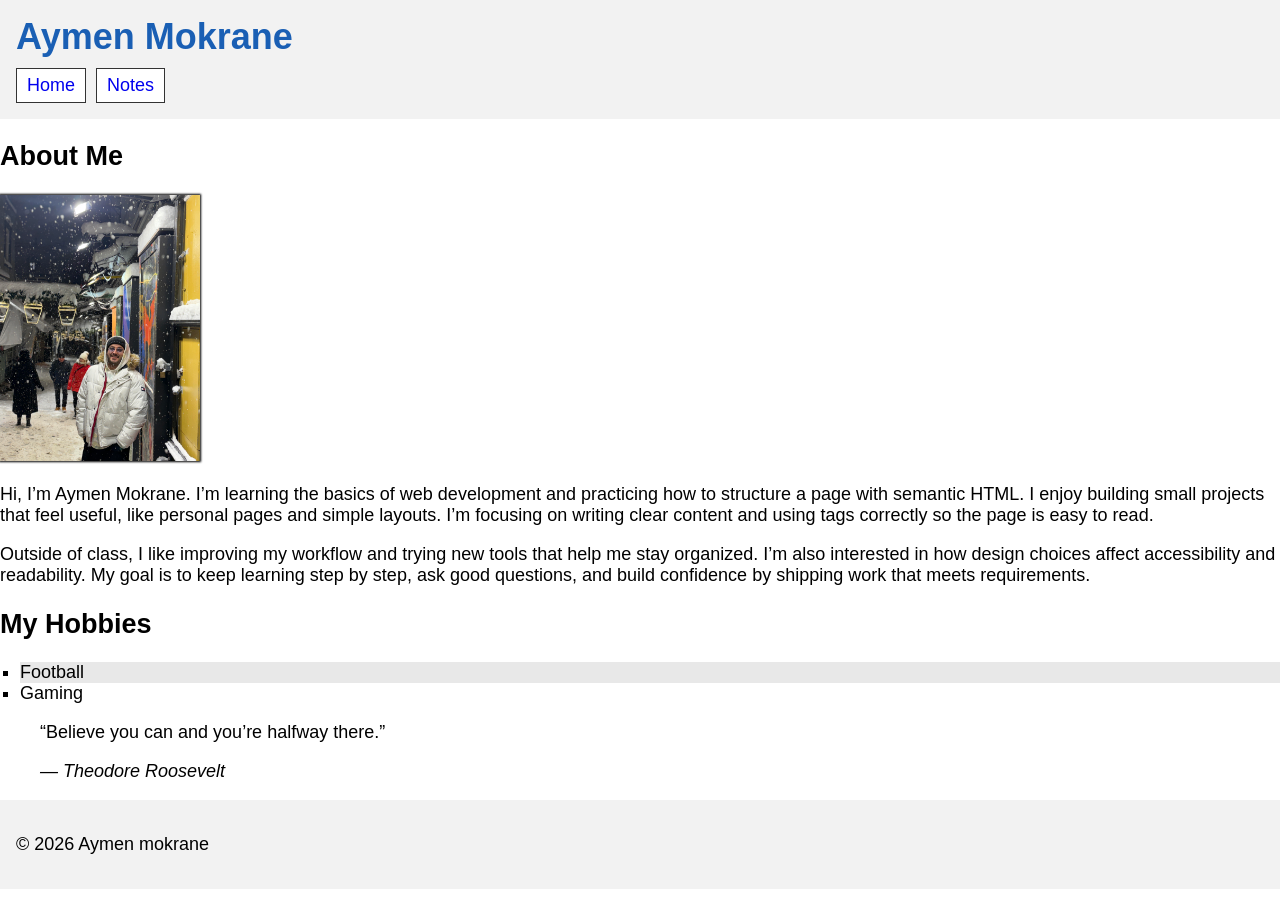
<file: html-assignment/index.html>
<!DOCTYPE html>
<html lang="en">
<head>
  <meta charset="UTF-8" />
  <meta name="viewport" content="width=device-width, initial-scale=1.0" />
  <title>mokr0008</title>
  <link rel="stylesheet" href="css/styles.css" />
</head>
  <body>
    <header>
      <h1 class="site-title">Aymen Mokrane</h1>
      <nav>
  <ul>
    <li><a href="index.html">Home</a></li>
    <li><a href="notes.html">Notes</a></li>
  </ul>
</nav>
    
    </header>

    <main>
      <article>
        <h2>About Me</h2>
        <img id="my-image" src="images/me.jpg" alt="Photo of Aymen" width="200">

        <p>
          Hi, I’m Aymen Mokrane. I’m learning the basics of web development and practicing how to structure a page with
          semantic HTML. I enjoy building small projects that feel useful, like personal pages and simple layouts. I’m
          focusing on writing clear content and using tags correctly so the page is easy to read.
        </p>

        <p>
          Outside of class, I like improving my workflow and trying new tools that help me stay organized. I’m also
          interested in how design choices affect accessibility and readability. My goal is to keep learning step by
          step, ask good questions, and build confidence by shipping work that meets requirements.
        </p>
        <section>
  <h2>My Hobbies</h2>
  <ul class="hobbies">
    <li>Football</li>
    <li>Gaming</li>
  </ul>
</section>

        <blockquote>
          <p>“Believe you can and you’re halfway there.”</p>
          <cite>— Theodore Roosevelt</cite>
        </blockquote>
      </article>
    </main>

    <footer>
      <p>&copy; 2026 Aymen mokrane</p>
    </footer>
  </body>
</html>
</file>
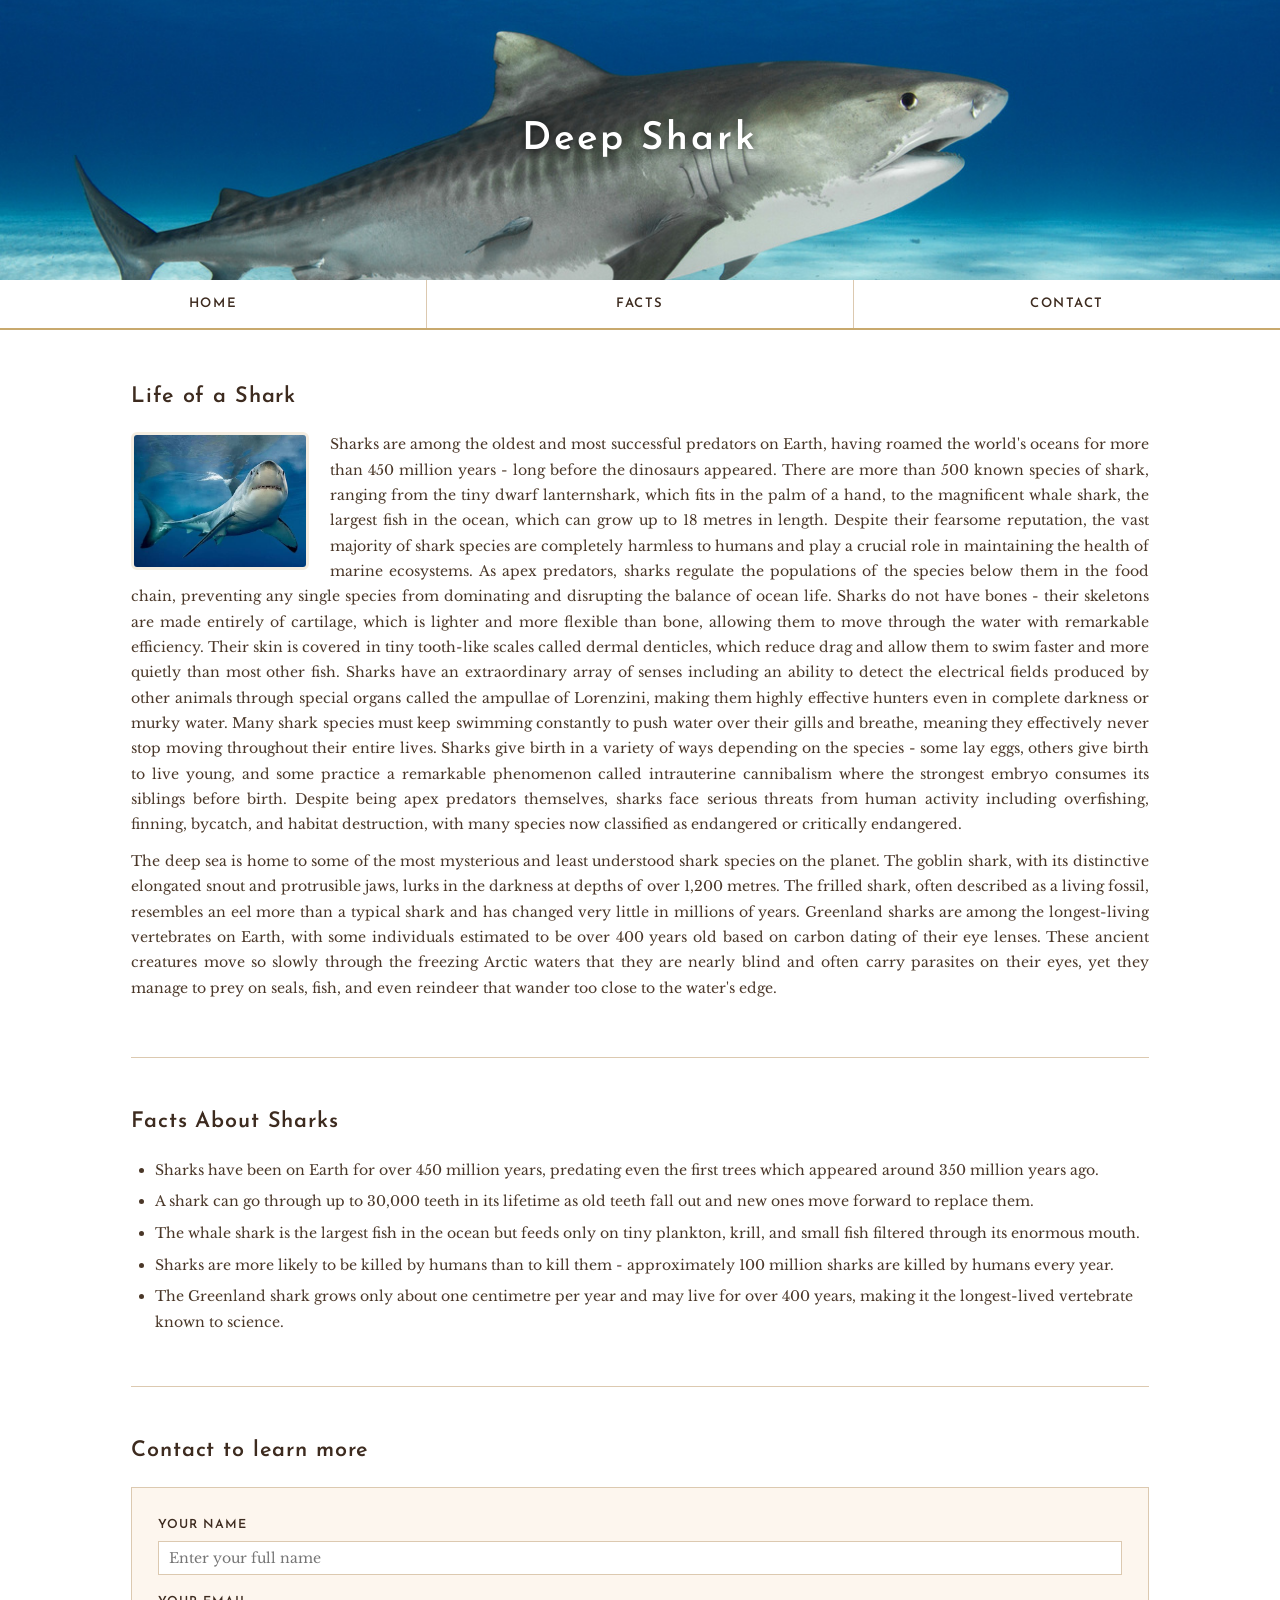
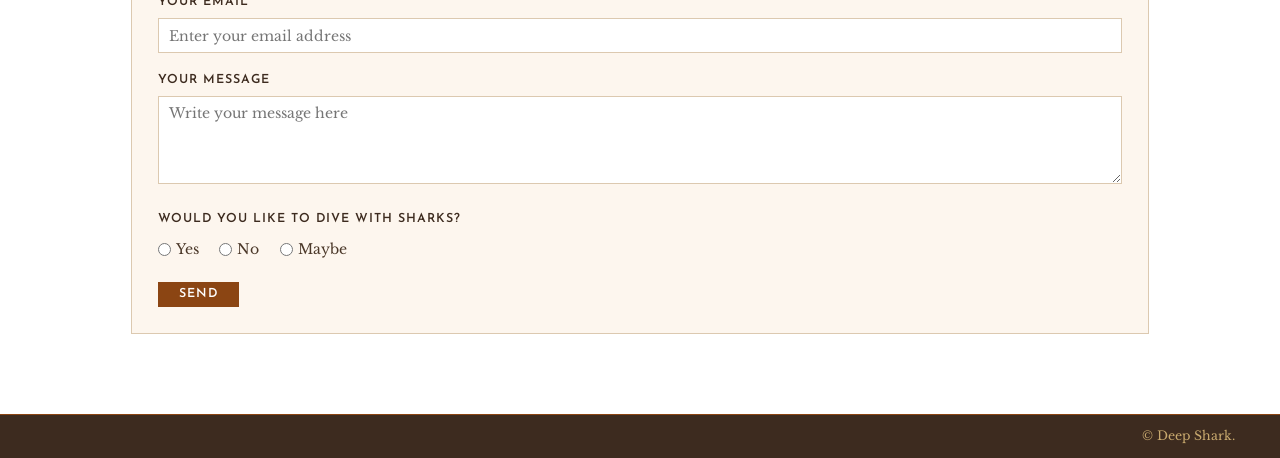
<file: html-assignment/midterm/index.html>
<!doctype html>
<html lang="en">
  <head>
    <meta charset="UTF-8" />
    <meta name="viewport" content="width=device-width, initial-scale=1.0" />
    <title>Deep Shark</title>
    <link
      href="https://fonts.googleapis.com/css2?family=Josefin+Sans:wght@300;400;600&family=Libre+Baskerville:ital,wght@0,400;0,700;1,400&display=swap"
      rel="stylesheet"
    />
    <link rel="stylesheet" href="css/main.css" />
  </head>
  <body>
    <!-- big banner image with title on top -->
    <div id="banner">
      <img
        id="banner-img"
        src="images/shark-wide.jpg"
        alt="shark swimming in the deep ocean"
      />
      <h1 id="banner-title">Deep Shark</h1>
    </div>

    <!-- site navigation -->
    <div id="navbar">
      <ul id="navbar-list">
        <li class="navbar-item">
          <a class="navbar-link" href="#page-top">Home</a>
        </li>
        <li class="navbar-item">
          <a class="navbar-link" href="#shark-facts">Facts</a>
        </li>
        <li class="navbar-item">
          <a class="navbar-link" href="#reach-out">Contact</a>
        </li>
      </ul>
    </div>

    <!-- all page content -->
    <div id="page-top" class="page-content">
      <!-- article with floated image -->
      <div id="shark-story">
        <h2 class="block-title">Life of a Shark</h2>
        <!-- small shark pic floats left -->
        <img
          id="shark-pic"
          src="images/shark.jpg"
          alt="close up of a shark underwater"
        />
        <p class="para">
          Sharks are among the oldest and most successful predators on Earth,
          having roamed the world's oceans for more than 450 million years -
          long before the dinosaurs appeared. There are more than 500 known
          species of shark, ranging from the tiny dwarf lanternshark, which fits
          in the palm of a hand, to the magnificent whale shark, the largest
          fish in the ocean, which can grow up to 18 metres in length. Despite
          their fearsome reputation, the vast majority of shark species are
          completely harmless to humans and play a crucial role in maintaining
          the health of marine ecosystems. As apex predators, sharks regulate
          the populations of the species below them in the food chain,
          preventing any single species from dominating and disrupting the
          balance of ocean life. Sharks do not have bones - their skeletons are
          made entirely of cartilage, which is lighter and more flexible than
          bone, allowing them to move through the water with remarkable
          efficiency. Their skin is covered in tiny tooth-like scales called
          dermal denticles, which reduce drag and allow them to swim faster and
          more quietly than most other fish. Sharks have an extraordinary array
          of senses including an ability to detect the electrical fields
          produced by other animals through special organs called the ampullae
          of Lorenzini, making them highly effective hunters even in complete
          darkness or murky water. Many shark species must keep swimming
          constantly to push water over their gills and breathe, meaning they
          effectively never stop moving throughout their entire lives. Sharks
          give birth in a variety of ways depending on the species - some lay
          eggs, others give birth to live young, and some practice a remarkable
          phenomenon called intrauterine cannibalism where the strongest embryo
          consumes its siblings before birth. Despite being apex predators
          themselves, sharks face serious threats from human activity including
          overfishing, finning, bycatch, and habitat destruction, with many
          species now classified as endangered or critically endangered.
        </p>
        <p class="para">
          The deep sea is home to some of the most mysterious and least
          understood shark species on the planet. The goblin shark, with its
          distinctive elongated snout and protrusible jaws, lurks in the
          darkness at depths of over 1,200 metres. The frilled shark, often
          described as a living fossil, resembles an eel more than a typical
          shark and has changed very little in millions of years. Greenland
          sharks are among the longest-living vertebrates on Earth, with some
          individuals estimated to be over 400 years old based on carbon dating
          of their eye lenses. These ancient creatures move so slowly through
          the freezing Arctic waters that they are nearly blind and often carry
          parasites on their eyes, yet they manage to prey on seals, fish, and
          even reindeer that wander too close to the water's edge.
        </p>
      </div>

      <!-- facts using a proper list -->
      <div id="shark-facts">
        <h2 class="block-title">Facts About Sharks</h2>
        <ul class="facts-ul">
          <li class="facts-ul__li">
            Sharks have been on Earth for over 450 million years, predating even
            the first trees which appeared around 350 million years ago.
          </li>
          <li class="facts-ul__li">
            A shark can go through up to 30,000 teeth in its lifetime as old
            teeth fall out and new ones move forward to replace them.
          </li>
          <li class="facts-ul__li">
            The whale shark is the largest fish in the ocean but feeds only on
            tiny plankton, krill, and small fish filtered through its enormous
            mouth.
          </li>
          <li class="facts-ul__li">
            Sharks are more likely to be killed by humans than to kill them -
            approximately 100 million sharks are killed by humans every year.
          </li>
          <li class="facts-ul__li">
            The Greenland shark grows only about one centimetre per year and may
            live for over 400 years, making it the longest-lived vertebrate
            known to science.
          </li>
        </ul>
      </div>

      <!-- contact form -->
      <div id="reach-out">
        <h2 class="block-title">Contact to learn more</h2>
        <form id="the-form" action="#" method="post">
          <div class="input-block">
            <label class="input-block__label" for="v-name">Your Name</label>
            <input
              class="input-block__field"
              type="text"
              id="v-name"
              name="v-name"
              placeholder="Enter your full name"
            />
          </div>

          <div class="input-block">
            <label class="input-block__label" for="v-email">Your Email</label>
            <input
              class="input-block__field"
              type="email"
              id="v-email"
              name="v-email"
              placeholder="Enter your email address"
            />
          </div>

          <div class="input-block">
            <label class="input-block__label" for="v-msg">Your Message</label>
            <textarea
              class="input-block__field input-block__field--tall"
              id="v-msg"
              name="v-msg"
              placeholder="Write your message here"
            ></textarea>
          </div>

          <!-- radio buttons each linked to label -->
          <fieldset class="yesno">
            <legend class="input-block__label">
              Would you like to dive with sharks?
            </legend>
            <div class="yesno__options">
              <label for="yn-yes"
                ><input type="radio" id="yn-yes" name="dive" value="yes" />
                Yes</label
              >
              <label for="yn-no"
                ><input type="radio" id="yn-no" name="dive" value="no" />
                No</label
              >
              <label for="yn-maybe"
                ><input type="radio" id="yn-maybe" name="dive" value="maybe" />
                Maybe</label
              >
            </div>
          </fieldset>

          <button class="go-btn" type="submit">Send</button>
        </form>
      </div>
    </div>

    <!-- footer -->
    <div id="footer">
      <p>&copy; Deep Shark.</p>
    </div>
  </body>
</html>
</file>
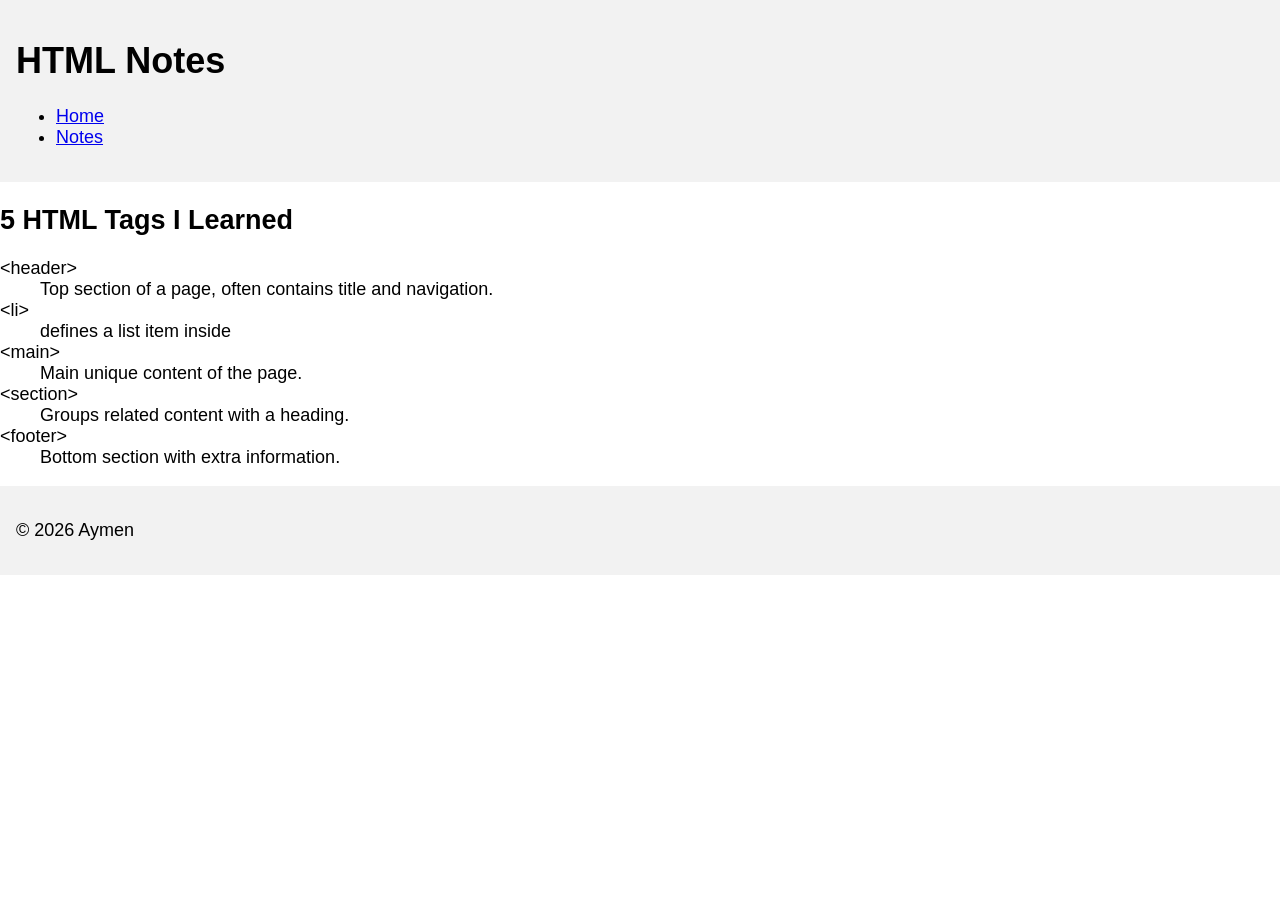
<file: html-assignment/notes.html>
<!DOCTYPE html>
<html lang="en">
<head>
<link rel="stylesheet" href="css/styles.css">
  <meta charset="UTF-8">
  <meta name="viewport" content="width=device-width, initial-scale=1.0">
  <title>mokr0008</title>
</head>

<body>
  <header>
    <h1>HTML Notes</h1>

    
      <ul>
        <li><a href="index.html">Home</a></li>
        <li><a href="notes.html">Notes</a></li>
      </ul>
    
  </header>

  <main>
    <h2>5 HTML Tags I Learned</h2>

    <dl>
      <dt>&lt;header&gt;</dt>
      <dd>Top section of a page, often contains title and navigation.</dd>

      <dt>&lt;li&gt;</dt>
      <dd>defines a list item inside </dd>

      <dt>&lt;main&gt;</dt>
      <dd>Main unique content of the page.</dd>

      <dt>&lt;section&gt;</dt>
      <dd>Groups related content with a heading.</dd>

      <dt>&lt;footer&gt;</dt>
      <dd>Bottom section with extra information.</dd>
    </dl>
  </main>

  <footer>
    <p>&copy; 2026 Aymen</p>
  </footer>
</body>
</html>
</file>
<file: html-assignment/css/styles.css>
/* Inheritance: body */
body {
  font-family: Arial, Helvetica, sans-serif;
  font-size: 18px;
  margin: 0;
}

/* Select multiple elements: header + footer */
header,
footer {
  background-color: #f2f2f2;
  padding: 16px;
}

.site-title {
  color: #1a5fb4;
  margin: 0 0 10px 0;
}

#my-image {
  box-shadow: 0 0 2px 1px #000;
}

.hobbies {
  list-style-type: square;
  padding-left: 20px;
}

.hobbies li:nth-child(odd) {
  background-color: #e8e8e8;
}

nav ul {
  list-style: none; /* remove bullets */
  padding: 0;
  margin: 0;
  display: flex;
  gap: 10px;
}

nav a {
  text-decoration: none; /* remove underline */
  background-color: #ffffff;
  border: 1px solid #333;
  padding: 6px 10px;
  display: inline-block;
}

nav a:hover,
nav a:focus {
  background-color: #d9d9d9; /* hover/focus */
  outline: none;
}
</file>
<file: html-assignment/midterm/css/main.css>
/* warm earthy colour palette for deep shark */
:root {
  --sand: #c8a96e;
  --sand-light: #f5ede0;
  --rust: #8b4513;
  --rust-mid: #a0522d;
  --mud: #3d2b1f;
  --body-txt: #4a3728;
  --white: #ffffff;
  --form-bg: #fdf6ee;
  --divider: #dcc9b0;
}

* {
  margin: 0;
  padding: 0;
  box-sizing: border-box;
}

html {
  scroll-behavior: smooth;
}

body {
  font-family: "Libre Baskerville", Georgia, serif;
  font-size: 15px;
  line-height: 1.8;
  color: var(--body-txt);
  background-color: var(--sand-light);
}

/* banner */
#banner {
  width: 100%;
  height: 220px;
  overflow: hidden;
  position: relative;
}

#banner-img {
  width: 100%;
  height: 100%;
  object-fit: cover;
  object-position: center 40%;
  display: block;
}

/* title over banner */
#banner-title {
  position: absolute;
  top: 50%;
  left: 50%;
  transform: translate(-50%, -50%);
  font-family: "Josefin Sans", sans-serif;
  font-size: 2.4rem;
  font-weight: 600;
  color: var(--white);
  white-space: nowrap;
  letter-spacing: 0.08em;
  text-shadow: 1px 2px 10px rgba(0, 0, 0, 0.7);
}

/* navbar */
#navbar {
  background-color: var(--white);
  border-bottom: 2px solid var(--sand);
}

#navbar-list {
  list-style: none;
  display: flex;
  width: 100%;
}

.navbar-item {
  flex: 1;
  border-right: 1px solid var(--divider);
}

.navbar-item:last-child {
  border-right: none;
}

.navbar-link {
  display: block;
  text-align: center;
  padding: 0.75rem 0;
  text-decoration: none;
  font-family: "Josefin Sans", sans-serif;
  font-size: 0.82rem;
  font-weight: 600;
  letter-spacing: 0.12em;
  text-transform: uppercase;
  color: var(--mud);
  transition:
    background 0.2s,
    color 0.2s;
}

.navbar-link:hover {
  background-color: var(--sand-light);
  color: var(--rust);
}

/* white content area */
.page-content {
  background-color: var(--white);
  padding: 2.2rem clamp(1rem, 4vw, 2.8rem) 3rem;
}

/* section headings */
.block-title {
  font-family: "Josefin Sans", sans-serif;
  font-size: 1.35rem;
  font-weight: 600;
  color: var(--mud);
  margin-bottom: 1rem;
  letter-spacing: 0.04em;
}

/* story section */
#shark-story {
  margin-bottom: 2.8rem;
  padding-bottom: 2.8rem;
  border-bottom: 1px solid var(--divider);
  overflow: hidden;
}

/* small shark image floats left */
#shark-pic {
  float: left;
  width: 178px;
  height: 138px;
  object-fit: cover;
  object-position: center;
  margin: 0 1.3rem 0.8rem 0;
  border: 3px solid var(--sand-light);
  border-radius: 6px;
}

.para {
  font-size: 0.88rem;
  color: var(--body-txt);
  text-align: justify;
  margin-bottom: 0.7rem;
}

/* facts */
#shark-facts {
  margin-bottom: 2.8rem;
  padding-bottom: 2.8rem;
  border-bottom: 1px solid var(--divider);
}

.facts-ul {
  list-style: disc;
  padding-left: 1.5rem;
}

.facts-ul__li {
  font-size: 0.88rem;
  color: var(--body-txt);
  margin-bottom: 0.4rem;
}

/* contact */
#reach-out {
  margin-bottom: 1rem;
}

#the-form {
  background-color: var(--form-bg);
  border: 1px solid var(--divider);
  padding: 1.6rem;
}

/* label + input wrapper */
.input-block {
  margin-bottom: 1rem;
}

.input-block__label {
  display: block;
  font-family: "Josefin Sans", sans-serif;
  font-size: 0.78rem;
  font-weight: 600;
  letter-spacing: 0.08em;
  text-transform: uppercase;
  color: var(--mud);
  margin-bottom: 0.3rem;
}

.input-block__field {
  width: 100%;
  padding: 0.45rem 0.65rem;
  font-size: 0.88rem;
  font-family: "Libre Baskerville", serif;
  color: var(--body-txt);
  background: var(--white);
  border: 1px solid var(--divider);
  outline: none;
  transition: border-color 0.2s;
}

.input-block__field:focus {
  border-color: var(--rust);
}

.input-block__field--tall {
  resize: vertical;
  min-height: 88px;
}

/* radio group */
.yesno {
  border: none;
  padding: 0;
  margin-bottom: 1rem;
}

.yesno legend {
  font-family: "Josefin Sans", sans-serif;
  font-size: 0.78rem;
  font-weight: 600;
  letter-spacing: 0.08em;
  text-transform: uppercase;
  color: var(--mud);
  margin-bottom: 0.4rem;
}

.yesno__options {
  display: flex;
  gap: 1.3rem;
}

.yesno__options label {
  font-size: 0.88rem;
  color: var(--body-txt);
  display: flex;
  align-items: center;
  gap: 0.3rem;
  cursor: pointer;
}

/* send button */
.go-btn {
  display: inline-block;
  padding: 0.42rem 1.3rem;
  font-family: "Josefin Sans", sans-serif;
  font-size: 0.78rem;
  font-weight: 600;
  letter-spacing: 0.1em;
  text-transform: uppercase;
  background-color: var(--rust);
  color: var(--white);
  border: none;
  cursor: pointer;
  transition: background-color 0.2s;
}

.go-btn:hover {
  background-color: var(--rust-mid);
}

/* footer */
#footer {
  background-color: var(--mud);
  border-top: 1px solid var(--rust);
  padding: 0.65rem clamp(1rem, 4vw, 2.8rem);
  text-align: right;
  font-size: 0.78rem;
  color: var(--sand);
}

/* large screens */
@media (min-width: 1024px) {
  #banner {
    height: 280px;
  }

  .page-content {
    padding: 3rem 8.2rem 4rem;
  }
}
</file>
